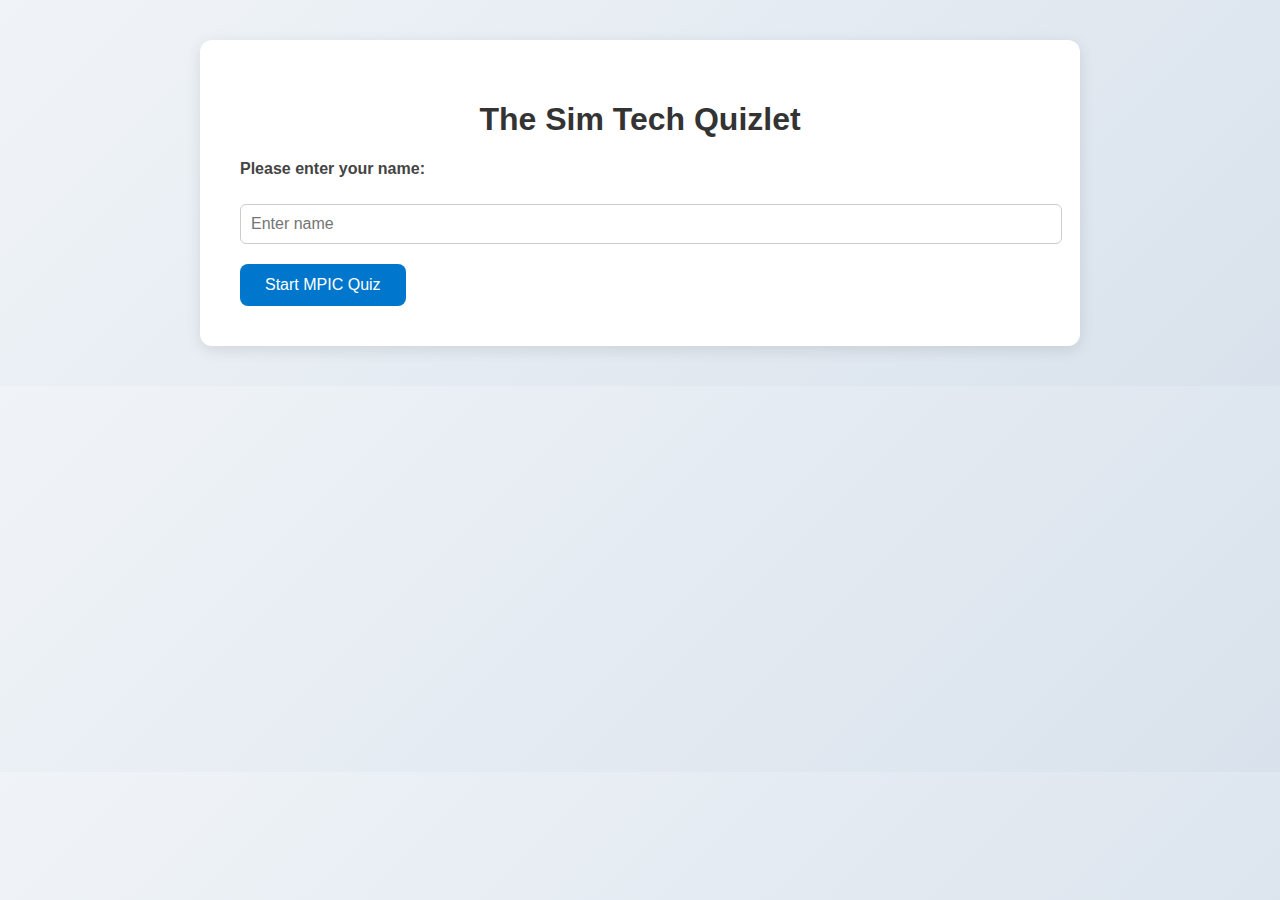
<file: index.html>
<!DOCTYPE html>
<html>
<head>
  <title>The Sim Tech Quizlet</title>
  <link rel="stylesheet" href="style.css">
</head>
<body>
  <div class="container">
    <h1>The Sim Tech Quizlet</h1>
    <p>Please enter your name:</p>
    <input type="text" id="username" placeholder="Enter name">
    <button onclick="startQuiz()">Start MPIC Quiz</button>
  </div>
  <script>
    function startQuiz() {
      const name = document.getElementById('username').value;
      if (name.trim() !== '') {
        localStorage.setItem('quizUser', name);
        window.location.href = 'mpic.html';
      } else {
        alert('Please enter your name.');
      }
    }
  </script>
</body>
</html>
</file>
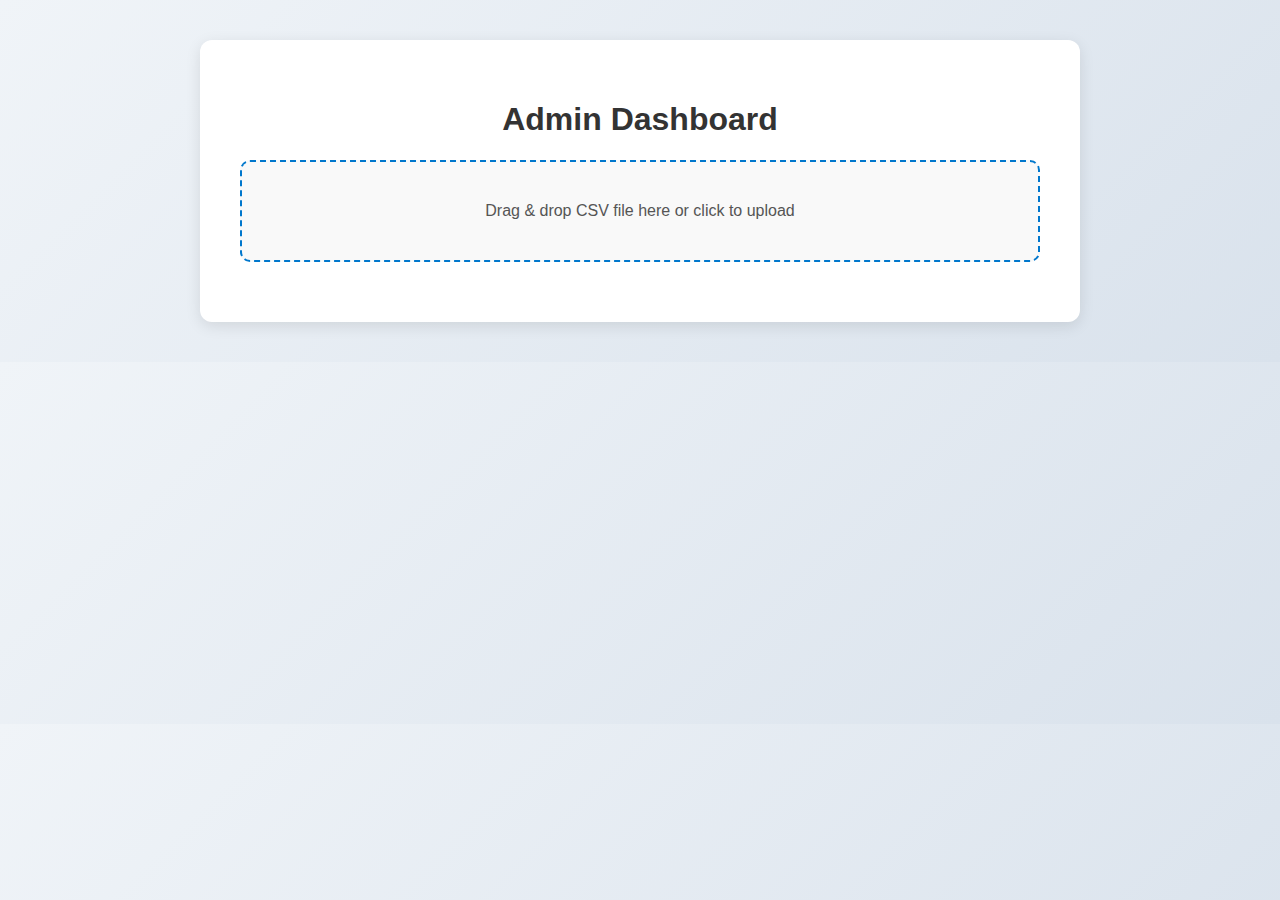
<file: admin.html>
<!DOCTYPE html>
<html>
<head>
  <title>Admin Dashboard</title>
  <link rel="stylesheet" href="style.css">
  <style>
    .drop-zone {
      border: 2px dashed #0077cc;
      padding: 40px;
      text-align: center;
      border-radius: 10px;
      color: #555;
      margin-bottom: 20px;
      background: #f9f9f9;
    }
    table {
      width: 100%;
      border-collapse: collapse;
      margin-top: 20px;
    }
    th, td {
      padding: 10px;
      border: 1px solid #ccc;
      font-size: 14px;
    }
    th {
      background-color: #0077cc;
      color: white;
    }
  </style>
</head>
<body>
  <div class="container">
    <h1>Admin Dashboard</h1>
    <div class="drop-zone" id="drop-zone">
      Drag & drop CSV file here or click to upload
      <input type="file" id="file-input" accept=".csv" style="display:none;" />
    </div>
    <table id="results-table">
      <thead></thead>
      <tbody></tbody>
    </table>
  </div>
  <script>
    const dropZone = document.getElementById('drop-zone');
    const fileInput = document.getElementById('file-input');
    const table = document.getElementById('results-table');
    const reader = new FileReader();

    dropZone.addEventListener('click', () => fileInput.click());
    dropZone.addEventListener('dragover', e => {
      e.preventDefault();
      dropZone.style.backgroundColor = '#e0f0ff';
    });
    dropZone.addEventListener('dragleave', () => dropZone.style.backgroundColor = '#f9f9f9');
    dropZone.addEventListener('drop', e => {
      e.preventDefault();
      dropZone.style.backgroundColor = '#f9f9f9';
      const file = e.dataTransfer.files[0];
      if (file) reader.readAsText(file);
    });
    fileInput.addEventListener('change', () => {
      if (fileInput.files[0]) reader.readAsText(fileInput.files[0]);
    });

    reader.onload = function () {
      const rows = reader.result.split('\n').filter(row => row.trim() !== '');
      const headers = rows.shift().split(',');
      renderTable(headers, rows);
    };

    function renderTable(headers, rows) {
      table.querySelector('thead').innerHTML = '<tr>' + headers.map(h => `<th>${h}</th>`).join('') + '</tr>';
      table.querySelector('tbody').innerHTML = rows.map(row =>
        '<tr>' + row.split(',').map(cell => `<td>${cell}</td>`).join('') + '</tr>'
      ).join('');
    }
  </script>
</body>
</html>
</file>
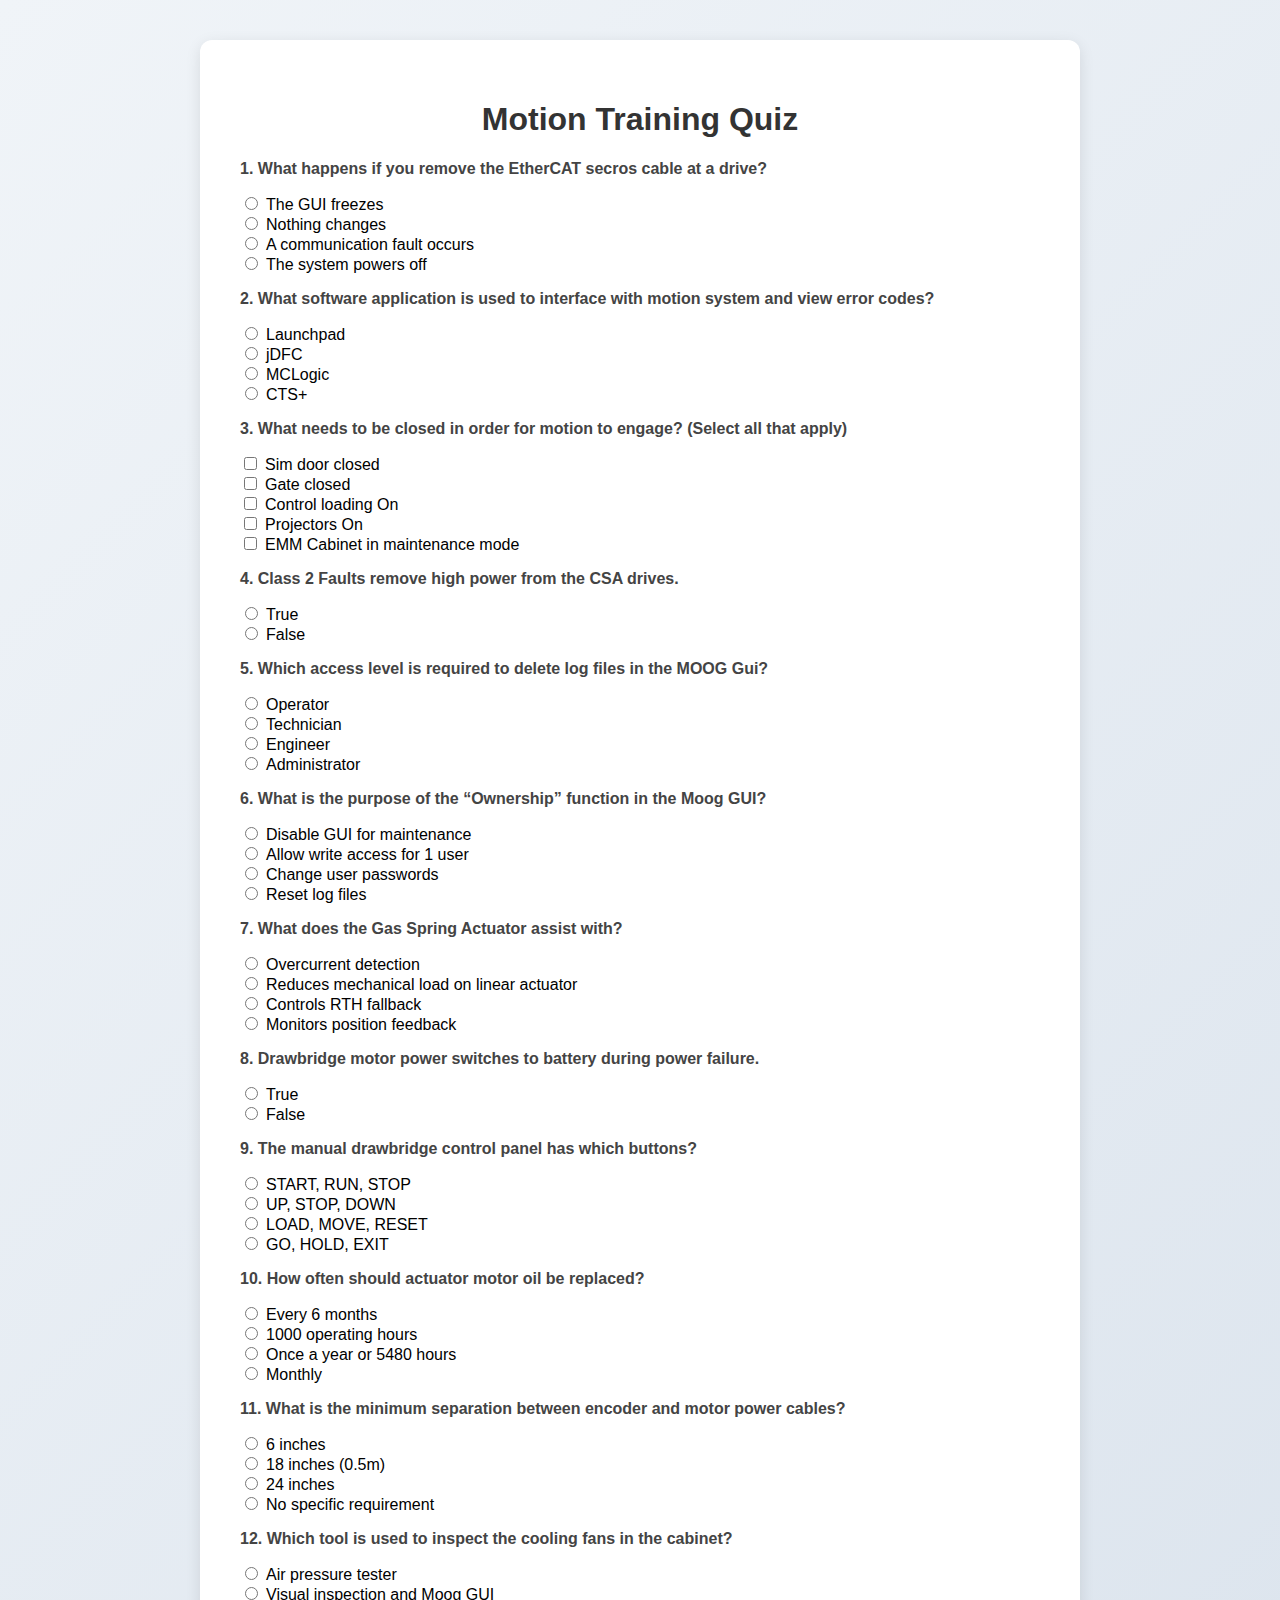
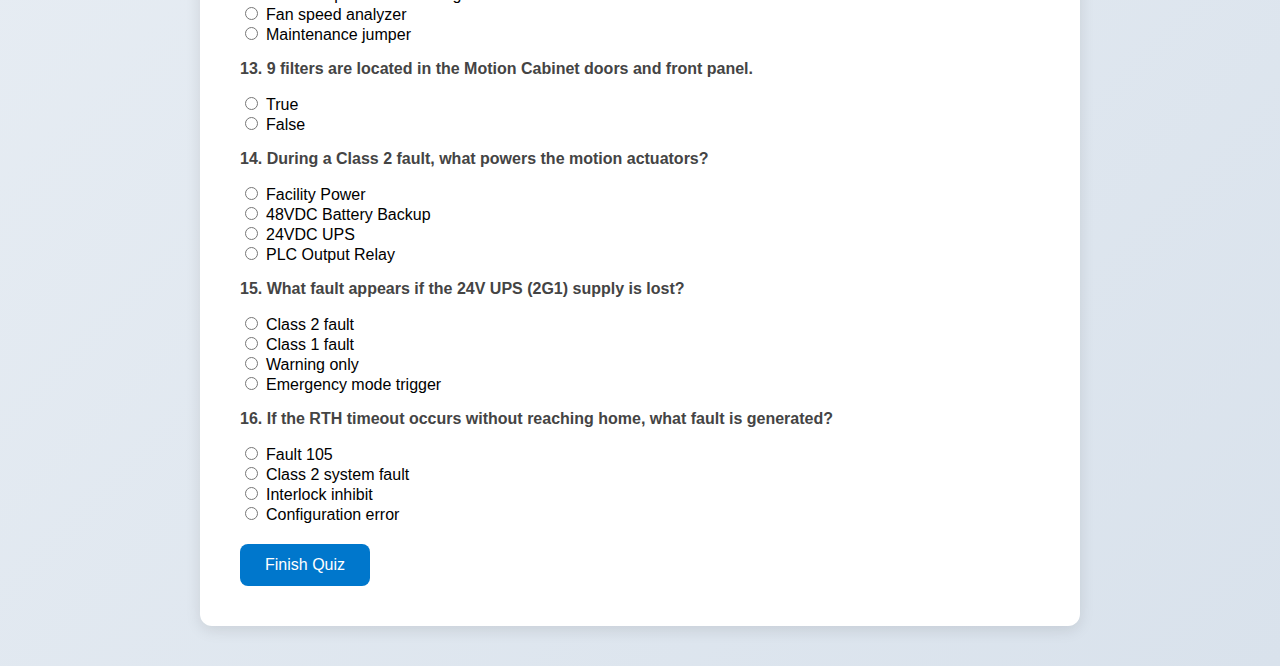
<file: motion.html>
<!DOCTYPE html>
<html>
<head>
  <title>Motion Training Quiz</title>
  <link rel="stylesheet" href="style.css">
</head>
<body>
  <div class="container">
    <h1>Motion Training Quiz</h1>
    <form id="motion-quiz">
      <p>1. What happens if you remove the EtherCAT secros cable at a drive?</p>
      <label><input type="radio" name="m1" value="a">The GUI freezes</label><br>
      <label><input type="radio" name="m1" value="b">Nothing changes</label><br>
      <label><input type="radio" name="m1" value="c">A communication fault occurs</label><br>
      <label><input type="radio" name="m1" value="d">The system powers off</label><br>

      <p>2. What software application is used to interface with motion system and view error codes?</p>
      <label><input type="radio" name="m2" value="a">Launchpad</label><br>
      <label><input type="radio" name="m2" value="b">jDFC</label><br>
      <label><input type="radio" name="m2" value="c">MCLogic</label><br>
      <label><input type="radio" name="m2" value="d">CTS+</label><br>

      <p>3. What needs to be closed in order for motion to engage? (Select all that apply)</p>
      <label><input type="checkbox" name="m3" value="a">Sim door closed</label><br>
      <label><input type="checkbox" name="m3" value="b">Gate closed</label><br>
      <label><input type="checkbox" name="m3" value="c">Control loading On</label><br>
      <label><input type="checkbox" name="m3" value="d">Projectors On</label><br>
      <label><input type="checkbox" name="m3" value="e">EMM Cabinet in maintenance mode</label><br>

      <p>4. Class 2 Faults remove high power from the CSA drives.</p>
      <label><input type="radio" name="m4" value="true">True</label><br>
      <label><input type="radio" name="m4" value="false">False</label><br>

      <p>5. Which access level is required to delete log files in the MOOG Gui?</p>
      <label><input type="radio" name="m5" value="a">Operator</label><br>
      <label><input type="radio" name="m5" value="b">Technician</label><br>
      <label><input type="radio" name="m5" value="c">Engineer</label><br>
      <label><input type="radio" name="m5" value="d">Administrator</label><br>

      <p>6. What is the purpose of the “Ownership” function in the Moog GUI?</p>
      <label><input type="radio" name="m6" value="a">Disable GUI for maintenance</label><br>
      <label><input type="radio" name="m6" value="b">Allow write access for 1 user</label><br>
      <label><input type="radio" name="m6" value="c">Change user passwords</label><br>
      <label><input type="radio" name="m6" value="d">Reset log files</label><br>

      <p>7. What does the Gas Spring Actuator assist with?</p>
      <label><input type="radio" name="m7" value="a">Overcurrent detection</label><br>
      <label><input type="radio" name="m7" value="b">Reduces mechanical load on linear actuator</label><br>
      <label><input type="radio" name="m7" value="c">Controls RTH fallback</label><br>
      <label><input type="radio" name="m7" value="d">Monitors position feedback</label><br>

      <p>8. Drawbridge motor power switches to battery during power failure.</p>
      <label><input type="radio" name="m8" value="true">True</label><br>
      <label><input type="radio" name="m8" value="false">False</label><br>

      <p>9. The manual drawbridge control panel has which buttons?</p>
      <label><input type="radio" name="m9" value="a">START, RUN, STOP</label><br>
      <label><input type="radio" name="m9" value="b">UP, STOP, DOWN</label><br>
      <label><input type="radio" name="m9" value="c">LOAD, MOVE, RESET</label><br>
      <label><input type="radio" name="m9" value="d">GO, HOLD, EXIT</label><br>

      <p>10. How often should actuator motor oil be replaced?</p>
      <label><input type="radio" name="m10" value="a">Every 6 months</label><br>
      <label><input type="radio" name="m10" value="b">1000 operating hours</label><br>
      <label><input type="radio" name="m10" value="c">Once a year or 5480 hours</label><br>
      <label><input type="radio" name="m10" value="d">Monthly</label><br>

      <p>11. What is the minimum separation between encoder and motor power cables?</p>
      <label><input type="radio" name="m11" value="a">6 inches</label><br>
      <label><input type="radio" name="m11" value="b">18 inches (0.5m)</label><br>
      <label><input type="radio" name="m11" value="c">24 inches</label><br>
      <label><input type="radio" name="m11" value="d">No specific requirement</label><br>

      <p>12. Which tool is used to inspect the cooling fans in the cabinet?</p>
      <label><input type="radio" name="m12" value="a">Air pressure tester</label><br>
      <label><input type="radio" name="m12" value="b">Visual inspection and Moog GUI</label><br>
      <label><input type="radio" name="m12" value="c">Fan speed analyzer</label><br>
      <label><input type="radio" name="m12" value="d">Maintenance jumper</label><br>

      <p>13. 9 filters are located in the Motion Cabinet doors and front panel.</p>
      <label><input type="radio" name="m13" value="true">True</label><br>
      <label><input type="radio" name="m13" value="false">False</label><br>

      <p>14. During a Class 2 fault, what powers the motion actuators?</p>
      <label><input type="radio" name="m14" value="a">Facility Power</label><br>
      <label><input type="radio" name="m14" value="b">48VDC Battery Backup</label><br>
      <label><input type="radio" name="m14" value="c">24VDC UPS</label><br>
      <label><input type="radio" name="m14" value="d">PLC Output Relay</label><br>

      <p>15. What fault appears if the 24V UPS (2G1) supply is lost?</p>
      <label><input type="radio" name="m15" value="a">Class 2 fault</label><br>
      <label><input type="radio" name="m15" value="b">Class 1 fault</label><br>
      <label><input type="radio" name="m15" value="c">Warning only</label><br>
      <label><input type="radio" name="m15" value="d">Emergency mode trigger</label><br>

      <p>16. If the RTH timeout occurs without reaching home, what fault is generated?</p>
      <label><input type="radio" name="m16" value="a">Fault 105</label><br>
      <label><input type="radio" name="m16" value="b">Class 2 system fault</label><br>
      <label><input type="radio" name="m16" value="c">Interlock inhibit</label><br>
      <label><input type="radio" name="m16" value="d">Configuration error</label><br>
    <button type="button" onclick="finishQuiz()">Finish Quiz</button>
    </form>
  </div>
</body>
</html>
</file>
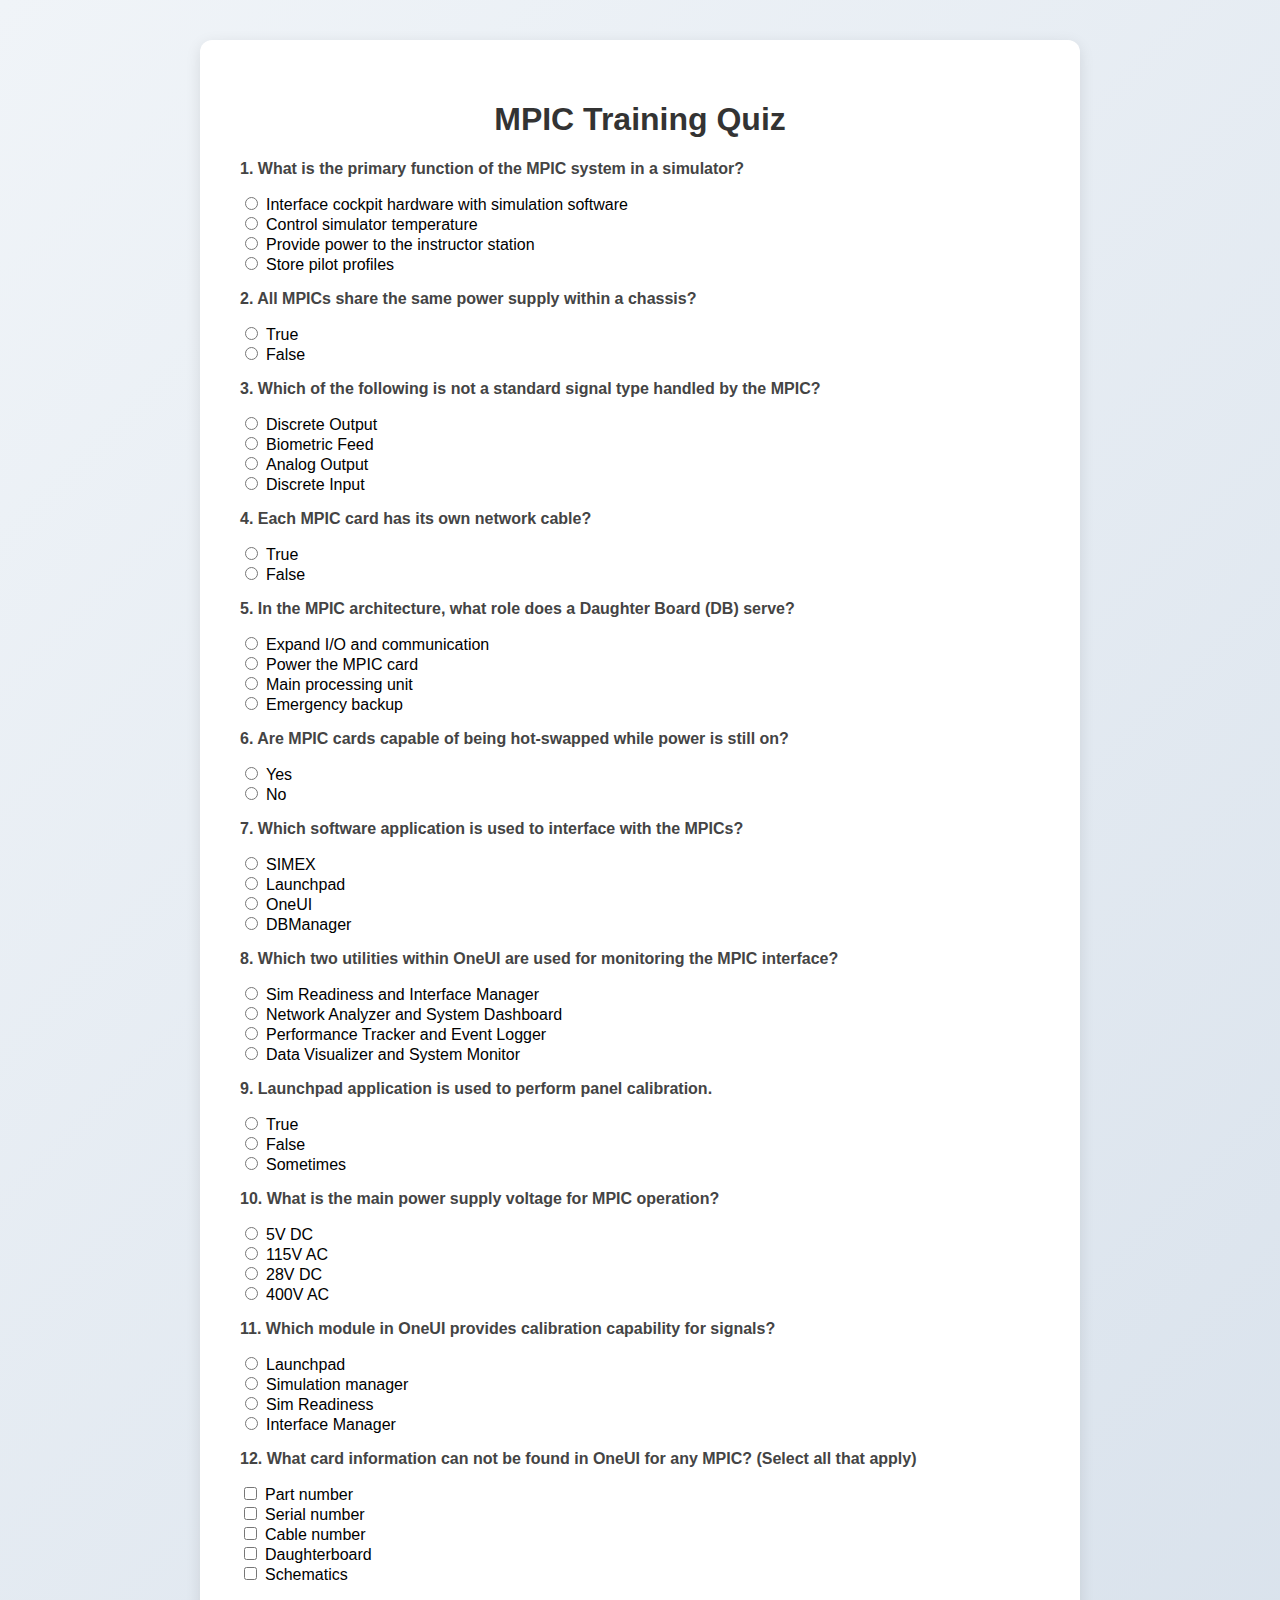
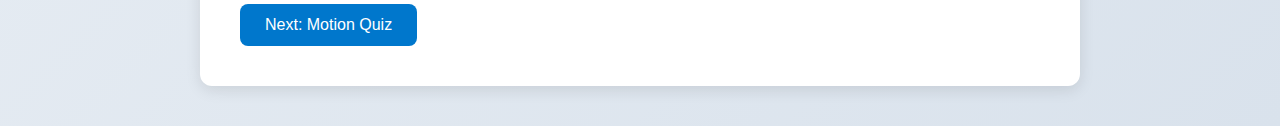
<file: mpic.html>
<!DOCTYPE html>
<html>
<head>
  <title>MPIC Training Quiz</title>
  <link rel="stylesheet" href="style.css">
</head>
<body>
  <div class="container">
    <h1>MPIC Training Quiz</h1>
    <form id="mpic-quiz">
      <p>1. What is the primary function of the MPIC system in a simulator?</p>
      <label><input type="radio" name="q1" value="0">Interface cockpit hardware with simulation software</label><br>
      <label><input type="radio" name="q1" value="1">Control simulator temperature</label><br>
      <label><input type="radio" name="q1" value="2">Provide power to the instructor station</label><br>
      <label><input type="radio" name="q1" value="3">Store pilot profiles</label><br>

      <p>2. All MPICs share the same power supply within a chassis?</p>
      <label><input type="radio" name="q2" value="0">True</label><br>
      <label><input type="radio" name="q2" value="1">False</label><br>

      <p>3. Which of the following is not a standard signal type handled by the MPIC?</p>
      <label><input type="radio" name="q3" value="0">Discrete Output</label><br>
      <label><input type="radio" name="q3" value="1">Biometric Feed</label><br>
      <label><input type="radio" name="q3" value="2">Analog Output</label><br>
      <label><input type="radio" name="q3" value="3">Discrete Input</label><br>

      <p>4. Each MPIC card has its own network cable?</p>
      <label><input type="radio" name="q4" value="0">True</label><br>
      <label><input type="radio" name="q4" value="1">False</label><br>

      <p>5. In the MPIC architecture, what role does a Daughter Board (DB) serve?</p>
      <label><input type="radio" name="q5" value="0">Expand I/O and communication</label><br>
      <label><input type="radio" name="q5" value="1">Power the MPIC card</label><br>
      <label><input type="radio" name="q5" value="2">Main processing unit</label><br>
      <label><input type="radio" name="q5" value="3">Emergency backup</label><br>

      <p>6. Are MPIC cards capable of being hot-swapped while power is still on?</p>
      <label><input type="radio" name="q6" value="0">Yes</label><br>
      <label><input type="radio" name="q6" value="1">No</label><br>

      <p>7. Which software application is used to interface with the MPICs?</p>
      <label><input type="radio" name="q7" value="0">SIMEX</label><br>
      <label><input type="radio" name="q7" value="1">Launchpad</label><br>
      <label><input type="radio" name="q7" value="2">OneUI</label><br>
      <label><input type="radio" name="q7" value="3">DBManager</label><br>

      <p>8. Which two utilities within OneUI are used for monitoring the MPIC interface?</p>
      <label><input type="radio" name="q8" value="0">Sim Readiness and Interface Manager</label><br>
      <label><input type="radio" name="q8" value="1">Network Analyzer and System Dashboard</label><br>
      <label><input type="radio" name="q8" value="2">Performance Tracker and Event Logger</label><br>
      <label><input type="radio" name="q8" value="3">Data Visualizer and System Monitor</label><br>

      <p>9. Launchpad application is used to perform panel calibration.</p>
      <label><input type="radio" name="q9" value="0">True</label><br>
      <label><input type="radio" name="q9" value="1">False</label><br>
      <label><input type="radio" name="q9" value="2">Sometimes</label><br>

      <p>10. What is the main power supply voltage for MPIC operation?</p>
      <label><input type="radio" name="q10" value="0">5V DC</label><br>
      <label><input type="radio" name="q10" value="1">115V AC</label><br>
      <label><input type="radio" name="q10" value="2">28V DC</label><br>
      <label><input type="radio" name="q10" value="3">400V AC</label><br>

      <p>11. Which module in OneUI provides calibration capability for signals?</p>
      <label><input type="radio" name="q11" value="0">Launchpad</label><br>
      <label><input type="radio" name="q11" value="1">Simulation manager</label><br>
      <label><input type="radio" name="q11" value="2">Sim Readiness</label><br>
      <label><input type="radio" name="q11" value="3">Interface Manager</label><br>

      <p>12. What card information can not be found in OneUI for any MPIC? (Select all that apply)</p>
      <label><input type="checkbox" name="q12" value="0">Part number</label><br>
      <label><input type="checkbox" name="q12" value="1">Serial number</label><br>
      <label><input type="checkbox" name="q12" value="2">Cable number</label><br>
      <label><input type="checkbox" name="q12" value="3">Daughterboard</label><br>
      <label><input type="checkbox" name="q12" value="4">Schematics</label><br>

      <button type="button" onclick="window.location.href='motion.html'">Next: Motion Quiz</button>
    </form>
  </div>
</body>
</html>
</file>
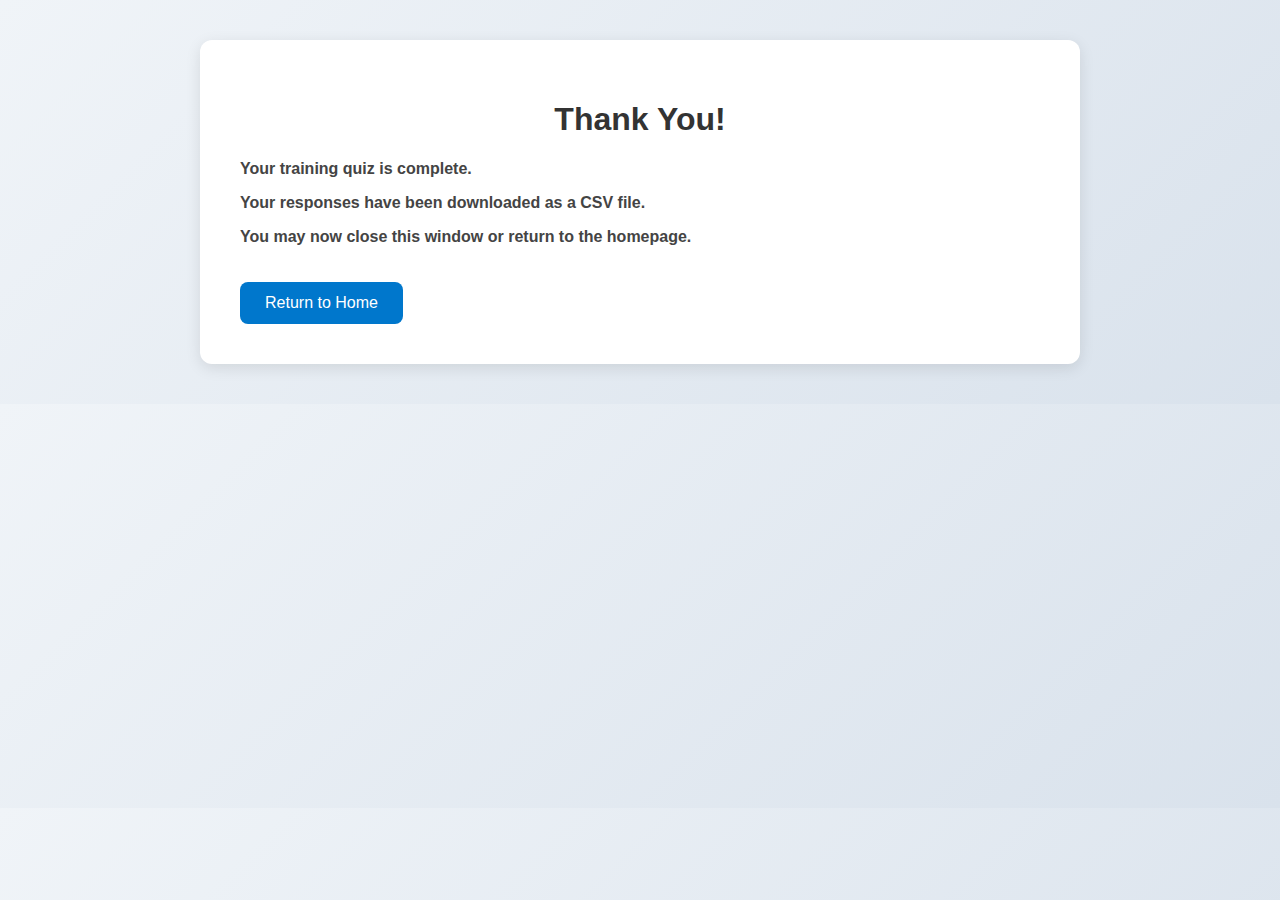
<file: thankyou.html>
<!DOCTYPE html>
<html>
<head>
  <title>Thank You</title>
  <link rel="stylesheet" href="style.css">
</head>
<body>
  <div class="container">
    <h1>Thank You!</h1>
    <p>Your training quiz is complete.</p>
    <p>Your responses have been downloaded as a CSV file.</p>
    <p>You may now close this window or return to the homepage.</p>
    <button onclick="window.location.href='index.html'">Return to Home</button>
  </div>
</body>
</html>
</file>
<file: style.css>
body {
  font-family: 'Segoe UI', Tahoma, Geneva, Verdana, sans-serif;
  background: linear-gradient(135deg, #f0f4f8, #d9e2ec);
  margin: 0;
  padding: 0;
}
.container {
  max-width: 800px;
  margin: 40px auto;
  background: white;
  padding: 40px;
  border-radius: 12px;
  box-shadow: 0 4px 15px rgba(0,0,0,0.1);
}
h1 {
  text-align: center;
  color: #333;
}
p {
  font-weight: bold;
  color: #444;
}
input[type="radio"], input[type="checkbox"] {
  margin-right: 8px;
}
button {
  display: inline-block;
  margin-top: 20px;
  padding: 12px 25px;
  font-size: 16px;
  background-color: #0077cc;
  color: white;
  border: none;
  border-radius: 8px;
  cursor: pointer;
  transition: background-color 0.3s ease;
}
button:hover {
  background-color: #005fa3;
}
input[type="text"] {
  width: 100%;
  padding: 10px;
  font-size: 16px;
  margin-top: 10px;
  border: 1px solid #ccc;
  border-radius: 6px;
}
</file>
